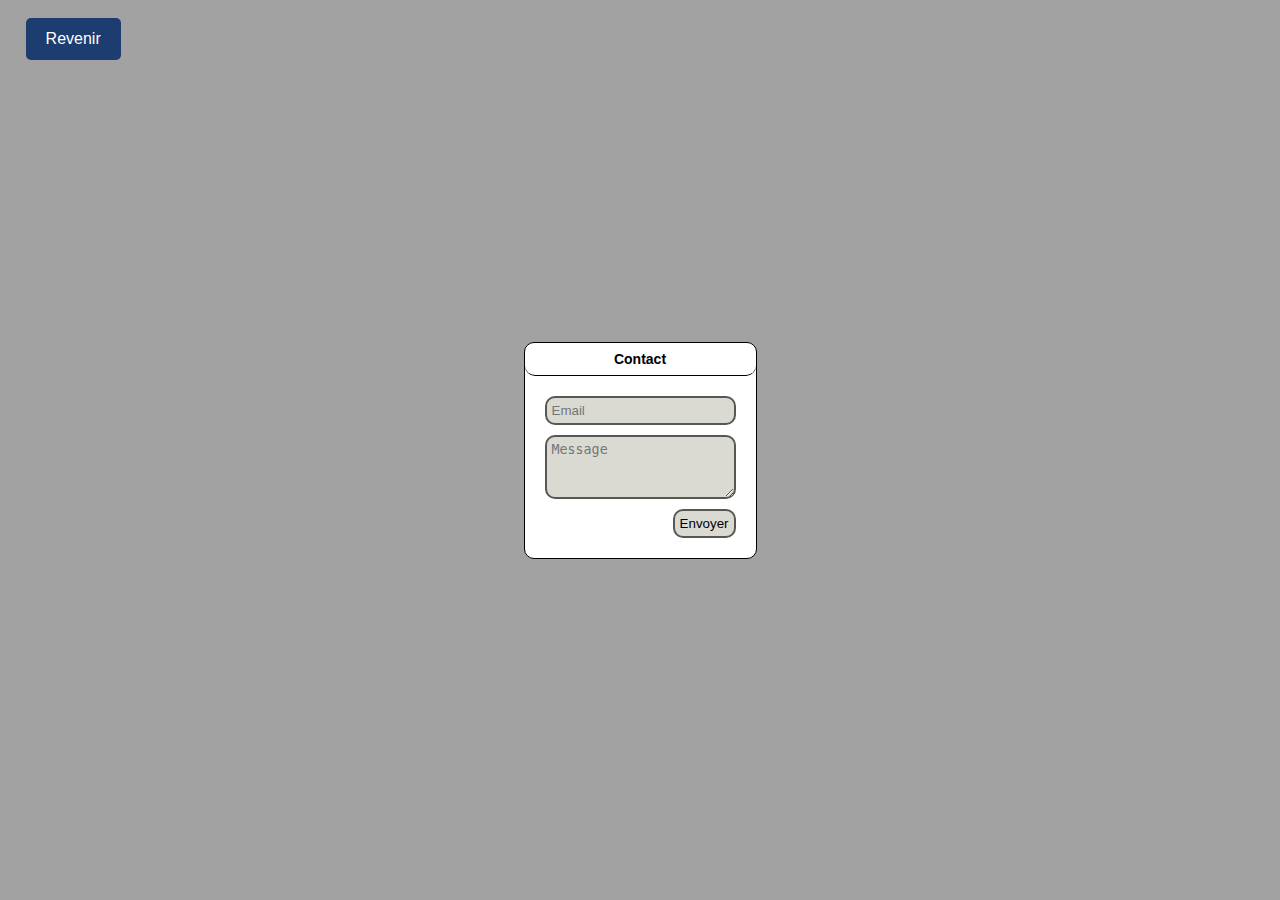
<file: Contact.html>
<!DOCTYPE html>
<html>
<head>
    <title>Contact</title>
    <link rel="shortcut icon" href="https://WillyDumont.github.io/Elements/logo.png" type="image/x-icon">
    <link rel="stylesheet" href="https://WillyDumont.github.io/Contact.css">
    
    <script type="text/javascript">
        (function () {
    var btn = document.getElementsByClassName("feedback-body__submit")[0];
    btn.onclick = function(e) {
        e.preventDefault()
    }
 })()
    </script>
</head>
<body>
    <a href="#" onclick="javascript:window.history.back(); window.scrollTo(0, window.pageYOffset);" class="exit">Revenir</a>
<div class="feedback-card">
  <div class="feedback-header">Contact</div>
  <form class="feedback-body">
    <input class="feedback-body__email" placeholder="Email" type="email">
    <textarea class="feedback-message" placeholder="Message" type="text"></textarea>
    <button class="feedback-body__submit">Envoyer</button>
  </form>
</div>
</body>
</html>
</file>
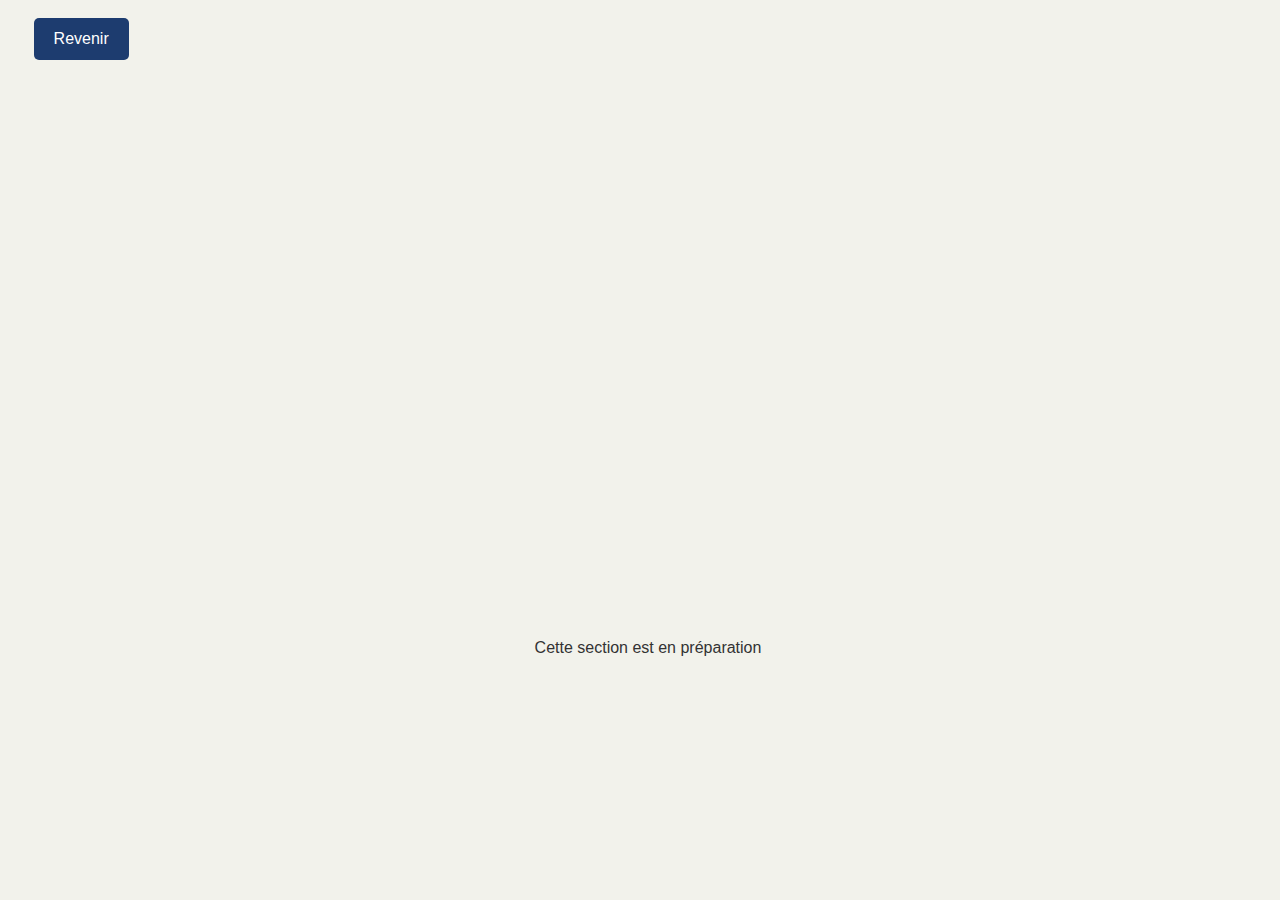
<file: Test.html>
<!DOCTYPE html>
<html>
<link rel="shortcut icon" href="https://WillyDumont.github.io/Elements/logo.png" type="image/x-icon">
<title>Publier</title>
 <body>
  <style type="text/css">
  
body {

font-family: -apple-system, BlinkMacSystemFont, "Segoe UI", "Roboto", "Oxygen", "Ubuntu", "Cantarell", "Fira Sans", "Droid Sans", "Helvetica Neue", sans-serif;
color: #333333;
background-color: #f2f2eb;
}
/*
.frame {
width: 30%;
height: 70%;
margin: 2% 2%;
border: 0.5px solid #c1bfba;
border-radius: 10px;
padding: 20px;
background-color: #fff;
}
.inner-frame {
  width: 80%;
  height: 180px;
  background-color: #f2f2eb;
  margin: 5% auto;
  border: 0.5px solid #c1bfba;
  border-radius: 10px;
  padding: 20px;
}
.top{
      display: block;
  text-decoration: none;
  text-align: center;
}
.info{
    display: block;
  text-decoration: none;
  font-size: 70%;
  text-align: center;
  margin-top: 0;
  padding-bottom: 5%;
}

.ball {
    display: none;
    width: 142.5px;
    height: 82.5px;
    background-color: #fff;
    box-shadow: 0px 0px 2px #888;
    font-size: 80%;
    padding: 5px;
    position: absolute;
    top: 50%;
    left: 50%;
    transform: translateX(-50%) translateY(-50%);
}


button {
    margin-left: 50%;
    transform: translateX(-50%);
    background-color: #1D3C6F;
    color: white;
    padding: 5% 30%;
    border-radius: 10px;
    font-size: 16px;
    cursor: pointer;
    border: 0.5px solid #c1bfba;
}
.back{
  font-size: 100%;
  text-align: center;
  margin-top: 5%;
}
a.back {
  display: block; 
  text-decoration: none;
}
.back:hover {
  color: #1D3C6F;

}
*/
 .exit{
            position: absolute;
            text-decoration: none;
            top: 2%;
            margin-left: 2%;
            padding: 12px 20px;
            background-color: #1D3C6F;
            color: white;
            border: none;
            border-radius: 5px;
            cursor: pointer;
        }
        .exit:hover {
        background: #C0D6DF;
        color: black;
        }
.Text{
  position: absolute;
  margin-top: 50%;
  margin-left: 50%;
  transform: translateX(-50%)translateY(-50%);
}

</style>
<div class="Text">Cette section est en préparation</div>
<a href="#" onclick="javascript:window.history.back(); window.scrollTo(0, window.pageYOffset);" class="exit">Revenir</a>
<!--
<div class="frame">
  <div class="inner-frame">
    <form>
      <div class="message-container">
        <label for="message"><a class="top">Écrivez moi et participer à mon mur</a></label>
        <textarea id="message" style="margin-left: 50%; transform: translateX(-50%);"></textarea>
      </div>
      <a class="info">(Nom - Prenom - Message - Date)</a>
        <button type="button" onclick="createNewMessage()">Envoyer</button>
        <a href="#" onclick="javascript:window.history.back(); window.scrollTo(0, window.pageYOffset);" class="back">Retour</a>
    </form>
    <br>
    <div class="ball"></div>
  </div>
</div>
-->
</body>


  <script> 
function createNewMessage() {
  var message = document.getElementById("message").value;
  var newBall = document.createElement("div");
  newBall.classList.add("ball");
  newBall.innerHTML = '<p>'+ message +'</p>';
  newBall.style.display = 'block';
  document.body.appendChild(newBall);

  var shiftX, shiftY;

  newBall.onmousedown = function(event) {
    // (1) la préparer au déplacement :  réglé en absolute et en haut par z-index
    newBall.style.position = 'absolute';
    newBall.style.zIndex = 1000;

    // déplacez-le de tout parent actuel directement dans body
    // pour le placer par rapport à body
    document.body.append(newBall);

    // Centrer la balle aux coordonnées (pageX, pageY)
    function moveAt(pageX, pageY) {
      newBall.style.left = pageX - newBall.offsetWidth / 2 + 'px';
      newBall.style.top = pageY - newBall.offsetHeight / 2 + 'px';
    }

    // obtenir les valeurs de décalage entre le coin supérieur gauche de la balle et le pointeur de la souris
    shiftX = event.pageX - newBall.getBoundingClientRect().left - window.pageXOffset;
    shiftY = event.pageY - newBall.getBoundingClientRect().top - window.pageYOffset;

    // déplacer la balle sous le pointeur de la souris
    moveAt(event.pageX, event.pageY);

    function onMouseMove(event) {
      moveAt(event.pageX, event.pageY);
    }

    // écouter les mouvements de la souris
    document.addEventListener('mousemove', onMouseMove);

    // écouter le relâchement du bouton de la souris
    newBall.onmouseup = function() {
      document.removeEventListener('mousemove', onMouseMove);
      newBall.onmouseup = null;
    };

        // get the last position from local storage
        var lastX = localStorage.getItem('lastX');
        var lastY = localStorage.getItem('lastY');
        if(lastX && lastY) {
            moveAt(lastX, lastY);
        }
        else {
            // déplacer notre balle en positionnement absolu sous le pointeur
            moveAt(event.pageX, event.pageY);
        }

        function onMouseMove(event) {
          moveAt(event.pageX, event.pageY);
        }

        // (2) déplacer la balle sur le déplacement de la souris
        document.addEventListener('mousemove', onMouseMove);

        // (3) laisser tomber la balle, retirer les gestionnaires inutiles
        newBall.onmouseup = function() {
          document.removeEventListener('mousemove', onMouseMove);
          // store the current position in local storage
          localStorage.setItem('lastX', event.pageX);
          localStorage.setItem('lastY', event.pageY);
          newBall.onmouseup = null;
        };
      };
    }
  </script>
</body>
</file>
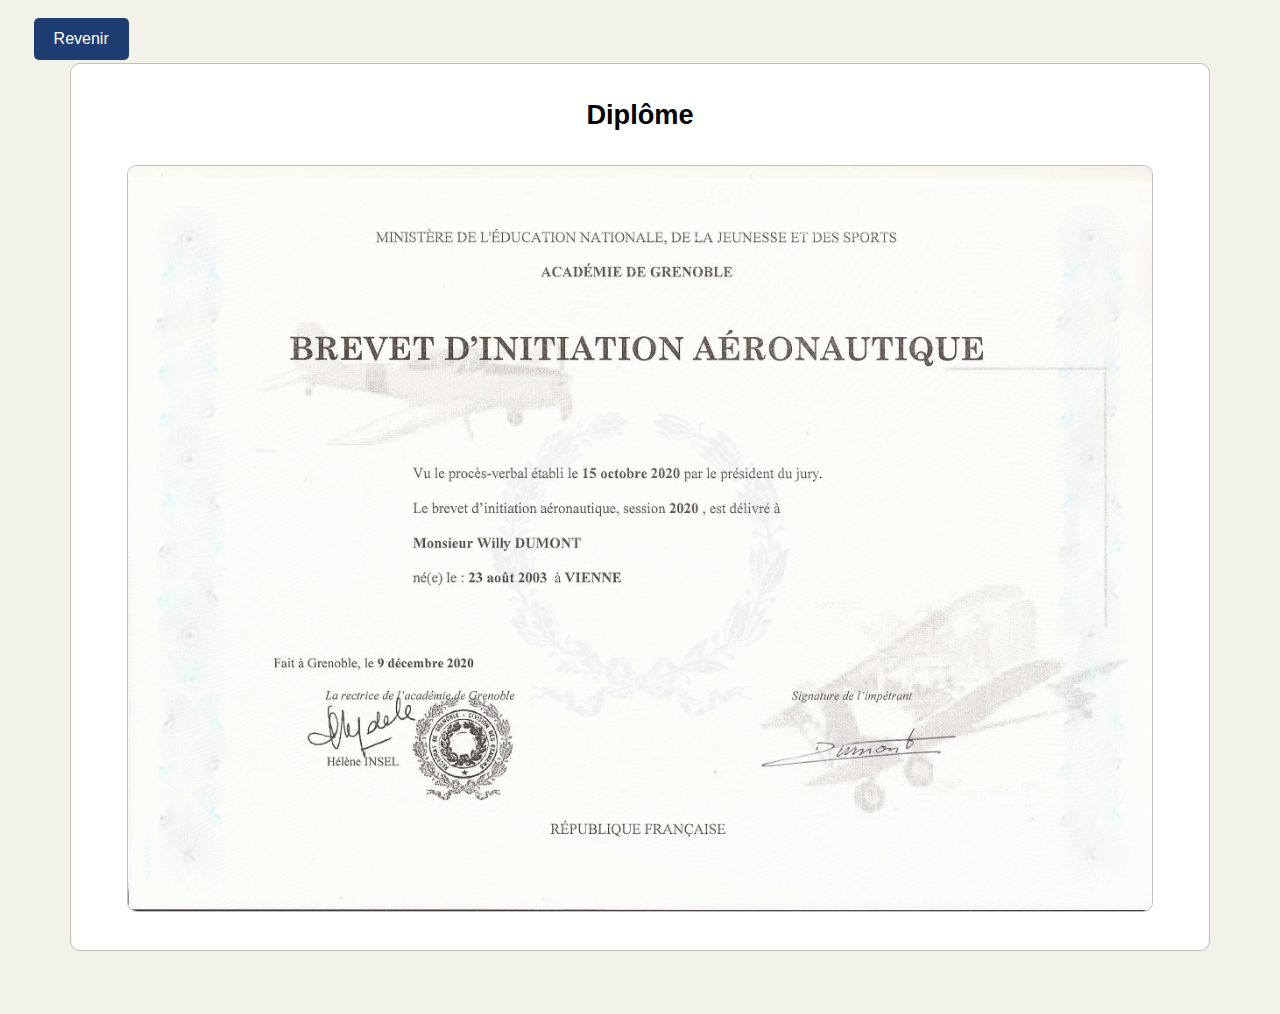
<file: Liens/BIA.html>
<!doctype html>
<html lang="fr">
<head>
  <meta charset="utf-8">
  <title>Brevet d'Initiation Aéronautique</title>
  <link rel="shortcut icon" href="https://WillyDumont.github.io/Elements/logo.png" type="image/x-icon">
  <link rel="stylesheet" href="https://WillyDumont.github.io/Liens/CSS/BIA.css">
</head>
<body>
  <a href="#" onclick="javascript:window.history.back(); window.scrollTo(0, window.pageYOffset);" class="exit">Revenir</a>
<div id="Projets1">
  <div class="app-blockd1">
    <h2 class="app-blockd1-text">Diplôme</h2>
    <div class="box-Projets color-app">
          <a class="img-app-container">
            <img src="https://WillyDumont.github.io/Elements/diplome bia signé.jpeg"  class="img-app" >
          </a>
    </div>
  </div>
</div>

</body>
</html>
</file>
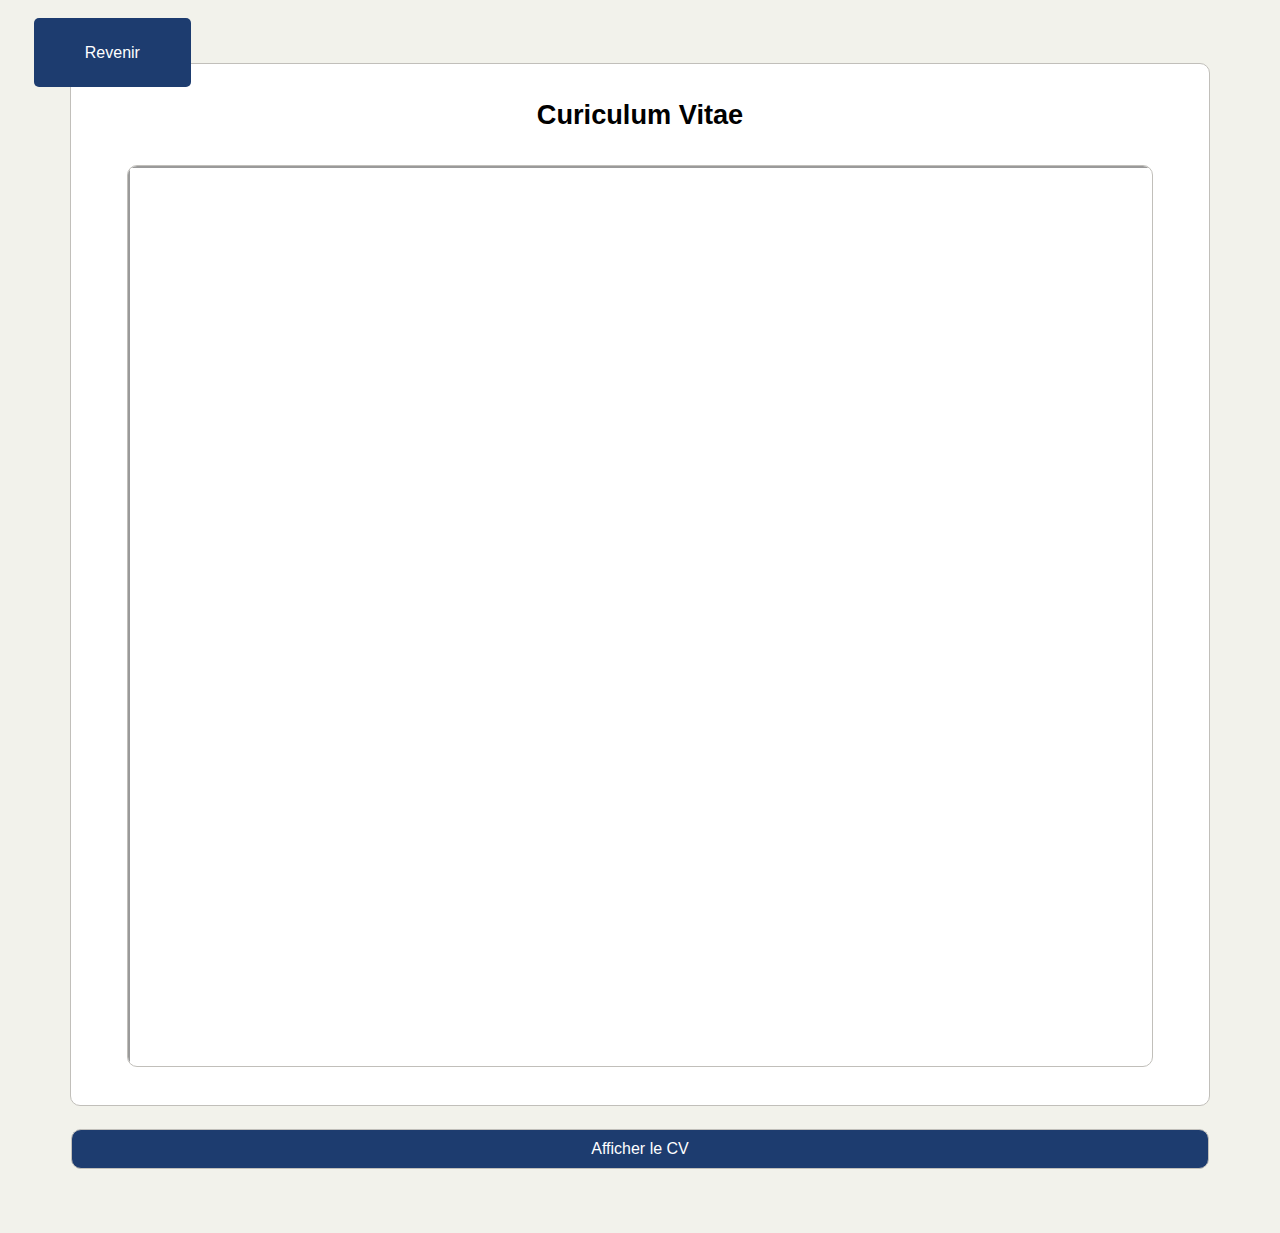
<file: Liens/CV.html>
<!doctype html>
<html>
<head>
  <meta charset="utf-8">
  <title>CV</title>
  <link rel="shortcut icon" img="https://WillyDumont.github.io/Elements/logo.png" type="image/x-icon">
</head>
<style type="text/css">
  body {
font-family: -apple-system, BlinkMacSystemFont, "Segoe UI", "Roboto", "Oxygen", "Ubuntu", "Cantarell", "Fira Sans", "Droid Sans", "Helvetica Neue", sans-serif;
color: #333333;
background-color: #f2f2eb;
}

h2{
font-size: 170%;
font-family: "SF Pro Display", "SF Pro Icons", "Helvetica Neue", "Helvetica", "Arial", sans-serif;
color: #000000;
  /* La marge en haut et en bas de l'élément h1 est fixée à 16 pixels */
margin-left: 50%;
transform: translateX(-50%);
/* La taille de la police est fixée à 24 pixels */
}


#Projets1{
  display: block;
text-align: center;
margin-left: 3%;
margin-right: 3%;
margin-top: 5%;
margin-bottom: 5%;
}


.box-Projets {
    display:inline-block;
    text-align: left;
    overflow: auto;
    word-break: break-word;
    margin: 1%;
    width: 90%; 
    height: 900px;
    border-radius: 10px;
    color: black;
    border: 0.5px solid #c1bfba;
      margin-bottom: 3%;
}

.app-blockd1 {
  justify-content: center;
  background-color: #fff;
  border: 0.5px solid #c1bfba;
  color: black;
  margin: 2%;
  text-align: center;
  border-radius: 10px;
  padding-top: 1%;
}

.img-app {
height: 100%;
width: 100%;
display: flex;
justify-content: center;
align-items: center;
}

.color-app-int {
    background-color: #fff; /* couleur de fond du premier carré */
}

.exit{
            position: absolute;
            text-decoration: none;
            top: 2%;
            margin-left: 2%;
            padding: 2% 4%;
            background-color: #1D3C6F;
            color: white;
            border: none;
            border-radius: 5px;
            cursor: pointer;
        }
        .exit:hover {
          background: #C0D6DF;
  color: black;
          }
.mon-bouton {
display: block;
text-align: center;
margin: 8px 25px 8px 25px;
padding: 10px 20px;
border: 0.5px solid #c1bfba;
border-radius: 10px;
text-decoration: none;
background-color: #1D3C6F;
color: white;
transition: all 0.2s ease-in-out;
}
.mon-bouton:hover {
  text-decoration: none;
background: #C0D6DF;
  color: #040730;
}

</style>
<body>
  <a href="#" onclick="javascript:window.history.back(); window.scrollTo(0, window.pageYOffset);" class="exit">Revenir</a>
<div id="Projets1">
  <div class="app-blockd1">
    <h2 class="app-blockd1-text">Curiculum Vitae</h2>
    <div class="box-Projets color-app">
          <a class="img-app-container">
            <iframe src="https://WillyDumont.github.io/Images/CV Willy Dumont 20092023.pdf" class="img-app" ></iframe>
          </a>
    </div>
  </div>
  <a class="mon-bouton" href="C:\Users\willy\Documents\Site web\Images\CV Willy Dumont 20092023.pdf" download>Afficher le CV</a>
</div>
</body>
</html>
</file>
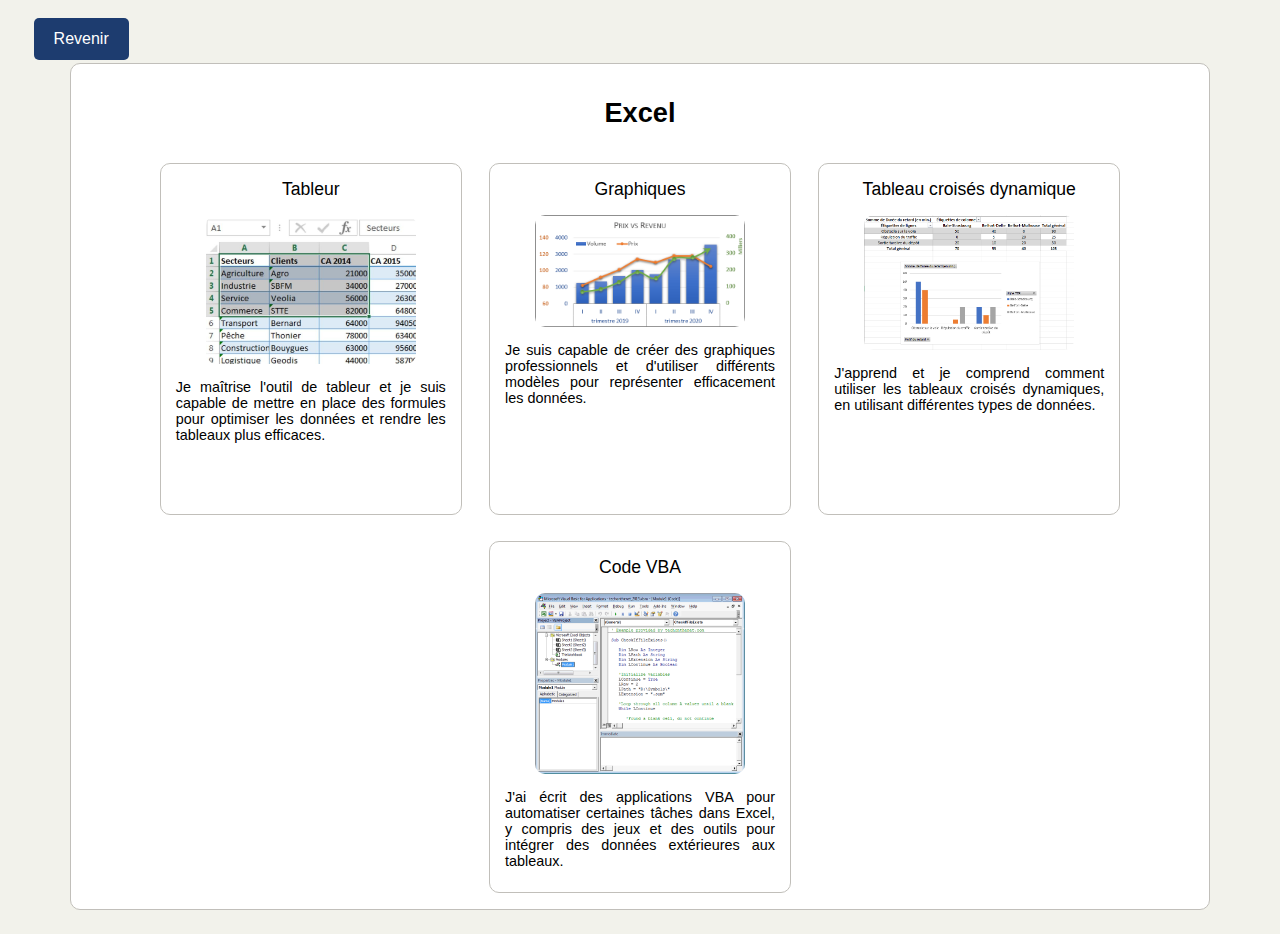
<file: Liens/Excel.html>
<!doctype html>
<html>
<head>
  <meta charset="utf-8">
  <title>Excel</title>
  <link rel="shortcut icon" href="https://WillyDumont.github.io/Elements/logo.png" type="image/x-icon">
  <link rel="stylesheet" href="https://WillyDumont.github.io/Liens/CSS/Excel.css">
</head>
<body>
  <a href="#" onclick="javascript:window.history.back(); window.scrollTo(0, window.pageYOffset);" class="exit">Revenir</a>
<div id="Projets1">
  <div class="app-blockd1">
    <h2 class="app-blockd1-text">Excel</h2>
    <div class="box-Projets color-app">
      <div class="b">Tableur</div>
      <div class="box-app-int color-app-int">
          <a class="img-app-container">
            <img src="https://WillyDumont.github.io/Images/excel-table.png" class="img-app">
          </a>
      </div>
      <div class="b2">Je maîtrise l'outil de tableur et je suis capable de mettre en place des formules pour optimiser les données et rendre les tableaux plus efficaces.</div>
    </div>
    <div class="box-Projets color-app">
      <div class="b">Graphiques</div>
      <div class="box-app-int color-app-int">
          <a class="img-app-container">
            <img src="https://WillyDumont.github.io/Images/excel-graph.png" class="img-app">
          </a>
      </div>
      <div class="b2">Je suis capable de créer des graphiques professionnels et d'utiliser différents modèles pour représenter efficacement les données.</div>
    </div>
     <div class="box-Projets color-app">
      <div class="b">Tableau croisés dynamique</div>
      <div class="box-app-int color-app-int">
          <a class="img-app-container">
            <img src="https://WillyDumont.github.io/Images/excel-dyn.png" class="img-app">
          </a>
      </div>
      <div class="b2">J'apprend et je comprend comment utiliser les tableaux croisés dynamiques, en utilisant différentes types de données.</div>
    </div>
     <div class="box-Projets color-app">
      <div class="b">Code VBA</div>
      <div class="box-app-int color-app-int">
          <a class="img-app-container">
              <img src="https://WillyDumont.github.io/Images/excel-vba.png" class="img-app">
          </a>
      </div>
      <div class="b2">J'ai écrit des applications VBA pour automatiser certaines tâches dans Excel, y compris des jeux et des outils pour intégrer des données extérieures aux tableaux.</div>
    </div>
  </div>
</div>

</body>
</html>
</file>
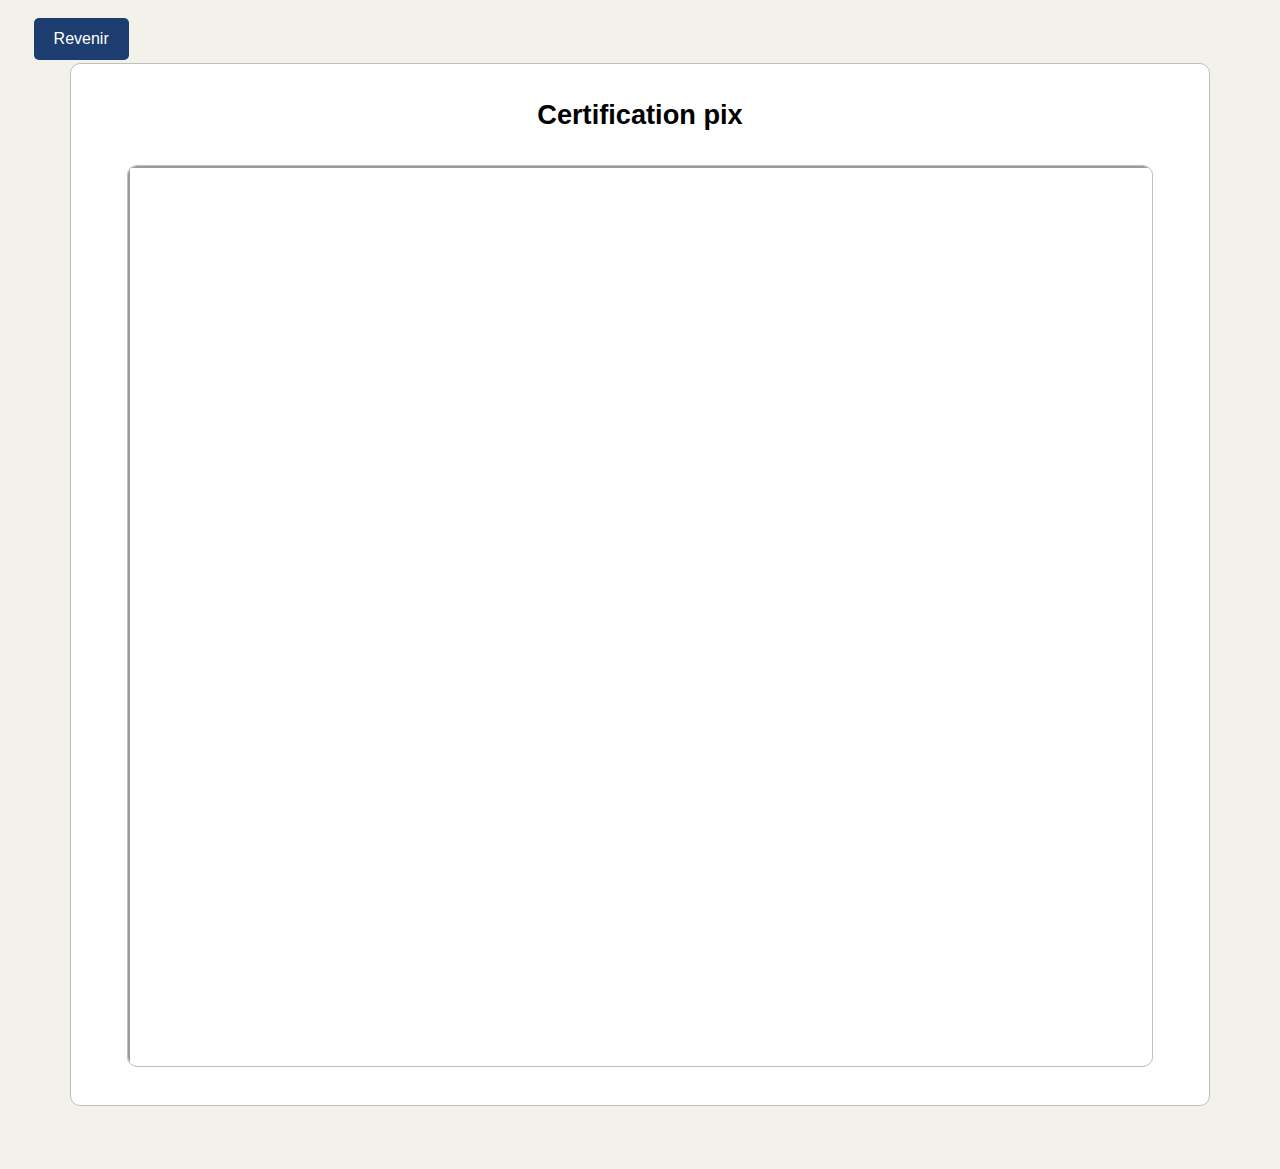
<file: Liens/Pix.html>
<!doctype html>
<html>
<head>
  <meta charset="utf-8">
  <title>PIX</title>
  <link rel="shortcut icon" href="https://WillyDumont.github.io/Elements/logo.png" type="image/x-icon">
</head>
<style type="text/css">
  body {
font-family: -apple-system, BlinkMacSystemFont, "Segoe UI", "Roboto", "Oxygen", "Ubuntu", "Cantarell", "Fira Sans", "Droid Sans", "Helvetica Neue", sans-serif;
color: #333333;
background-color: #f2f2eb;
}

h2{
font-size: 170%;
font-family: "SF Pro Display", "SF Pro Icons", "Helvetica Neue", "Helvetica", "Arial", sans-serif;
color: #000000;
  /* La marge en haut et en bas de l'élément h1 est fixée à 16 pixels */
margin-left: 50%;
transform: translateX(-50%);
/* La taille de la police est fixée à 24 pixels */
}


#Projets1{
  display: block;
text-align: center;
margin-left: 3%;
margin-right: 3%;
margin-top: 5%;
margin-bottom: 5%;
}


.box-Projets {
    display:inline-block;
    text-align: left;
    overflow: auto;
    word-break: break-word;
    margin: 1%;
    width: 90%; 
    height: 900px;
    border-radius: 10px;
    color: black;
    border: 0.5px solid #c1bfba;
      margin-bottom: 3%;
}

.app-blockd1 {
  justify-content: center;
  background-color: #fff;
  border: 0.5px solid #c1bfba;
  color: black;
  margin: 2%;
  text-align: center;
  border-radius: 10px;
  padding-top: 1%;
}

.img-app {
height: 100%;
width: 100%;
display: flex;
justify-content: center;
align-items: center;
}

.color-app-int {
    background-color: #fff; /* couleur de fond du premier carré */
}

.exit{
            position: absolute;
            text-decoration: none;
            top: 2%;
            margin-left: 2%;
            padding: 12px 20px;
            background-color: #1D3C6F;
            color: white;
            border: none;
            border-radius: 5px;
            cursor: pointer;
        }
        .exit:hover {
          background: #C0D6DF;
  color: black;
          }

</style>
<body>
  <a href="#" onclick="javascript:window.history.back(); window.scrollTo(0, window.pageYOffset);" class="exit">Revenir</a>
<div id="Projets1">
  <div class="app-blockd1">
    <h2 class="app-blockd1-text">Certification pix</h2>
    <div class="box-Projets color-app">
          <a class="img-app-container">
            <iframe src="https://WillyDumont.github.io/Images/pix.pdf" class="img-app"></iframe>
          </a>
    </div>
  </div>
</div>

</body>
</html>
</file>
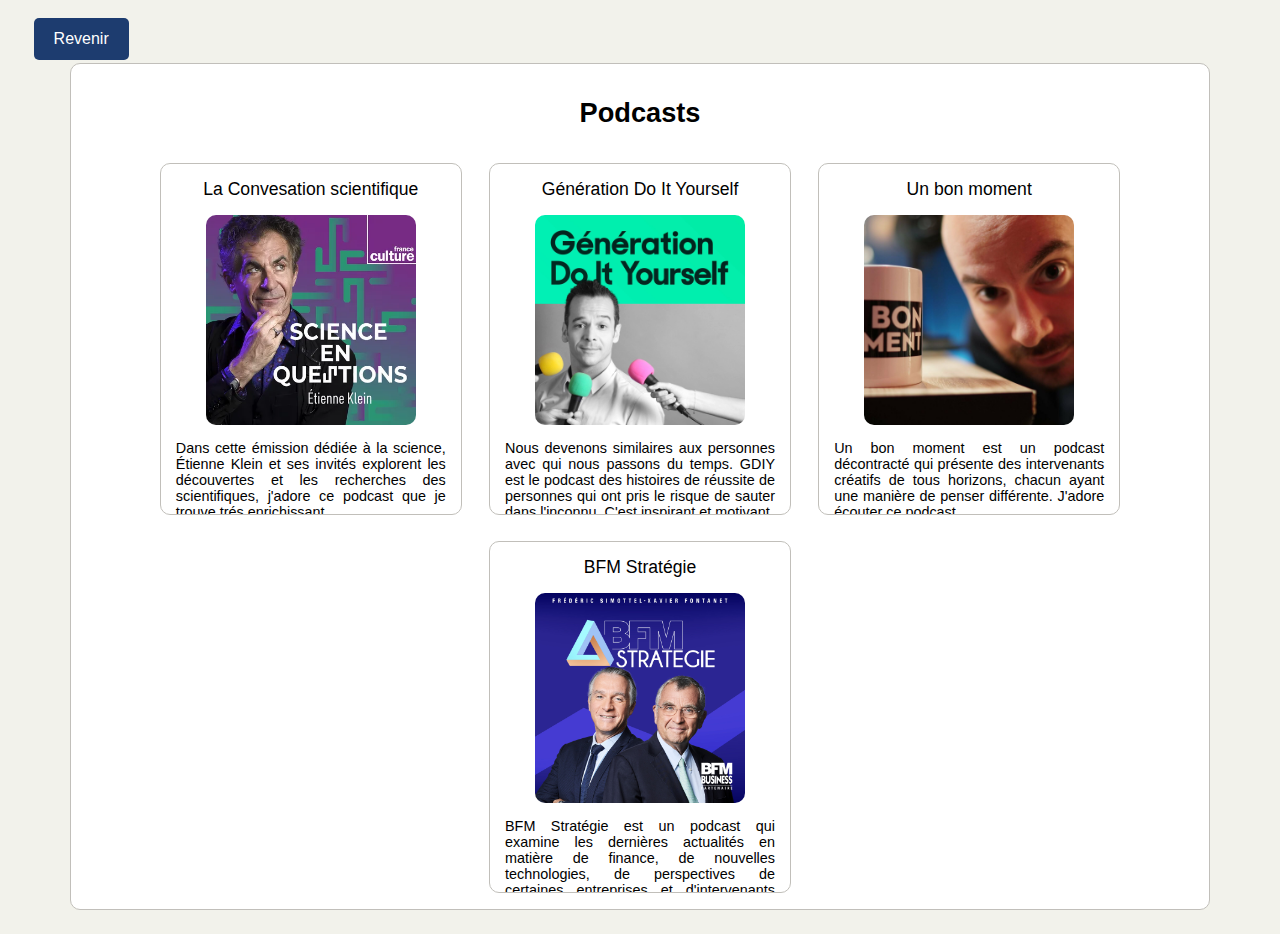
<file: Liens/Podcasts.html>
<!doctype html>
<html>
<head>
  <meta charset="utf-8">
  <title>Podcasts</title>
  <link rel="shortcut icon" href="https://WillyDumont.github.io/Elements/logo.png" type="image/x-icon">
  <link rel="stylesheet" href="https://WillyDumont.github.io/Liens/CSS/Podcasts.css">
</head>
<body>
  <a href="#" onclick="javascript:window.history.back(); window.scrollTo(0, window.pageYOffset);" class="exit">Revenir</a>
<div id="Projets1">
  <div class="app-blockd1">
    <h2 class="app-blockd1-text">Podcasts</h2>
    <div class="box-Projets color-app">
      <div class="b">La Convesation scientifique</div>
      <div class="box-app-int color-app-int">
          <a class="img-app-container" href="https://www.radiofrance.fr/franceculture/podcasts/la-conversation-scientifique" target="_blank">
            <img src="https://WillyDumont.github.io/Images/podcast-etienne.png" class="img-app mon-bouton-app2">
          </a>
      </div>
      <div class="b2">Dans cette émission dédiée à la science, Étienne Klein et ses invités explorent les découvertes et les recherches des scientifiques, j'adore ce podcast que je trouve trés enrichissant.</div>
    </div>
    <div class="box-Projets color-app">
      <div class="b">Génération Do It Yourself</div>
      <div class="box-app-int color-app-int">
          <a class="img-app-container" target="_blank"  href="https://www.gdiy.fr/">
            <img src="https://WillyDumont.github.io/Images/podcast-gen.png" class="img-app mon-bouton-app2">
          </a>
      </div>
      <div class="b2">Nous devenons similaires aux personnes avec qui nous passons du temps. GDIY est le podcast des histoires de réussite de personnes qui ont pris le risque de sauter dans l'inconnu. C'est inspirant et motivant.</div>
    </div>
     <div class="box-Projets color-app">
      <div class="b">Un bon moment</div>
      <div class="box-app-int color-app-int">
          <a class="img-app-container" target="_blank"  href="https://www.deezer.com/fr/show/882742">
            <img src="https://WillyDumont.github.io/Images/podcast-un.png" class="img-app mon-bouton-app2">
          </a>
      </div>
      <div class="b2">Un bon moment est un podcast décontracté qui présente des intervenants créatifs de tous horizons, chacun ayant une manière de penser différente. J'adore écouter ce podcast.</div>
    </div>
     <div class="box-Projets color-app">
      <div class="b">BFM Stratégie</div>
      <div class="box-app-int color-app-int">
          <a class="img-app-container" href="https://bfmbusiness.bfmtv.com/mediaplayer/podcast/bfm-strategie/" target="_blank">
              <img src="https://WillyDumont.github.io/Images/podcast-bfm.png" class="img-app mon-bouton-app2">
          </a>
      </div>
      <div class="b2">BFM Stratégie est un podcast qui examine les dernières actualités en matière de finance, de nouvelles technologies, de perspectives de certaines entreprises et d'intervenants invités. Il permet de comprendre les enjeux de ces domaines et de se tenir informé des dernières tendances.</div>
    </div>
  </div>
</div>

</body>
</html>
</file>
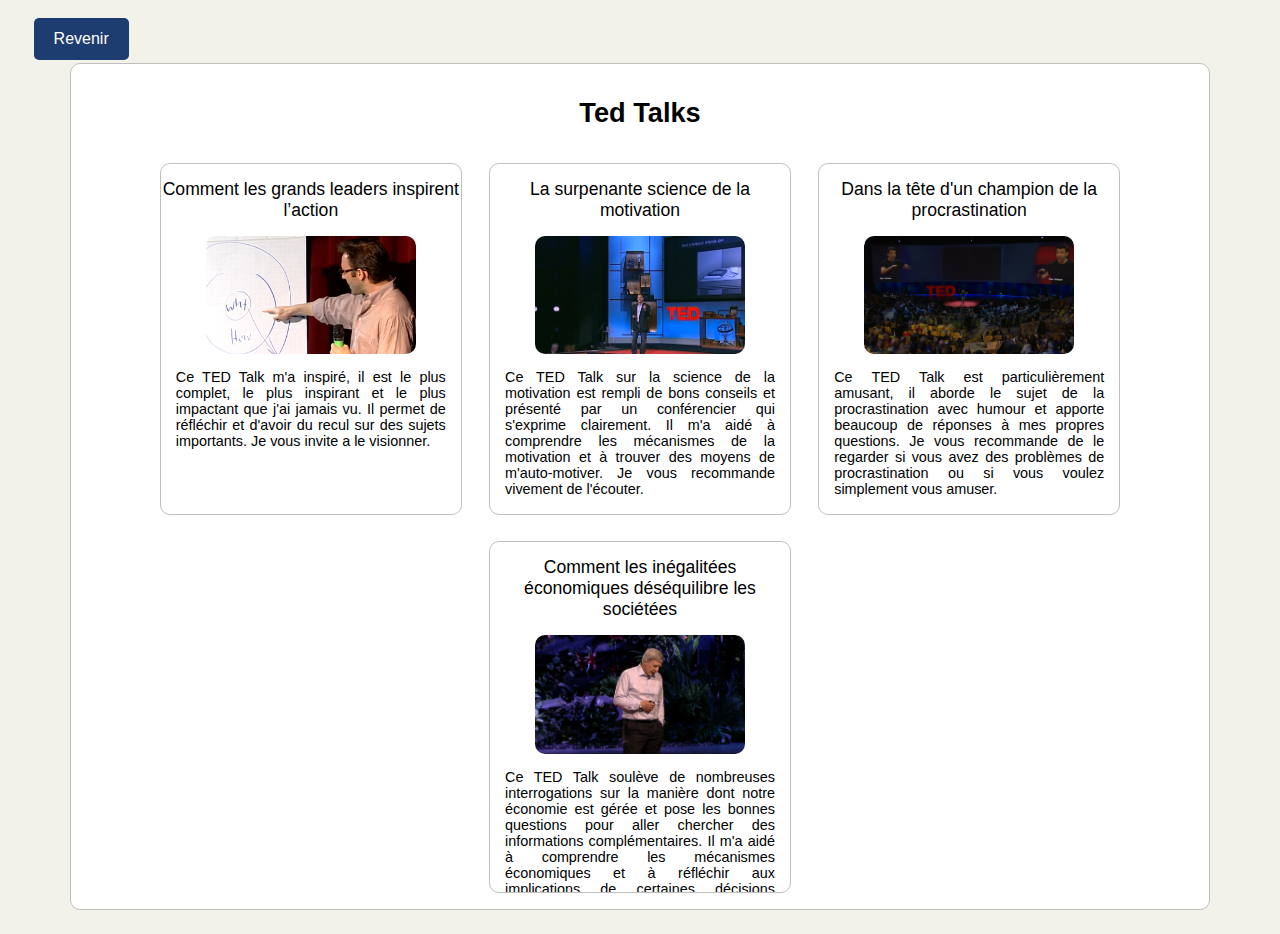
<file: Liens/Ted-talks.html>
<!doctype html>
<html>
<head>
  <meta charset="utf-8">
  <title>Ted Talks</title>
  <link rel="shortcut icon" href="https://WillyDumont.github.io/Elements/logo.png" type="image/x-icon">
  <link rel="stylesheet" href="https://WillyDumont.github.io/Liens/CSS/Ted-talks.css">
</head>
<body>
  <a href="#" onclick="javascript:window.history.back(); window.scrollTo(0, window.pageYOffset);" class="exit">Revenir</a>
<div id="Projets1">
  <div class="app-blockd1">
    <h2 class="app-blockd1-text">Ted Talks</h2>
    <div class="box-Projets color-app">
      <div class="b">Comment les grands leaders inspirent l’action</div>
      <div class="box-app-int color-app-int">
          <a class="img-app-container" href="https://www.ted.com/talks/simon_sinek_how_great_leaders_inspire_action?referrer=playlist-the_most_popular_talks_of_all&language=fr" target="_blank">
            <img src="https://WillyDumont.github.io/Images/ted-sim.png"  class="img-app mon-bouton-app2" >
          </a>
      </div>
      <div class="b2">Ce TED Talk m'a inspiré, il est le plus complet, le plus inspirant et le plus impactant que j'ai jamais vu. Il permet de réfléchir et d'avoir du recul sur des sujets importants. Je vous invite a le visionner.</div>
    </div>
    <div class="box-Projets color-app">
      <div class="b">La surpenante science de la motivation</div>
      <div class="box-app-int color-app-int">
          <a class="img-app-container" target="_blank"  href="https://www.ted.com/talks/dan_pink_the_puzzle_of_motivation?referrer=playlist-the_most_popular_talks_of_all&language=fr">
            <img src="https://WillyDumont.github.io/Images/ted-2.png" class="img-app mon-bouton-app2">
          </a>
      </div>
      <div class="b2">Ce TED Talk sur la science de la motivation est rempli de bons conseils et présenté par un conférencier qui s'exprime clairement. Il m'a aidé à comprendre les mécanismes de la motivation et à trouver des moyens de m'auto-motiver. Je vous recommande vivement de l'écouter.</div>
    </div>
     <div class="box-Projets color-app">
      <div class="b">Dans la tête d'un champion de la procrastination</div>
      <div class="box-app-int color-app-int">
          <a class="img-app-container" target="_blank"  href="https://www.ted.com/talks/tim_urban_inside_the_mind_of_a_master_procrastinator">
            <img src="https://WillyDumont.github.io/Images/ted-3.png" class="img-app mon-bouton-app2">
          </a>
      </div>
      <div class="b2">Ce TED Talk est particulièrement amusant, il aborde le sujet de la procrastination avec humour et apporte beaucoup de réponses à mes propres questions. Je vous recommande de le regarder si vous avez des problèmes de procrastination ou si vous voulez simplement vous amuser.</div>
    </div>
     <div class="box-Projets color-app">
      <div class="b">Comment les inégalitées économiques déséquilibre les sociétées</div>
      <div class="box-app-int color-app-int">
          <a class="img-app-container" href="https://www.ted.com/talks/richard_wilkinson_how_economic_inequality_harms_societies" target="_blank">
              <img src="https://WillyDumont.github.io/Images/ted-4.png" class="img-app mon-bouton-app2">
          </a>
      </div>
      <div class="b2">Ce TED Talk soulève de nombreuses interrogations sur la manière dont notre économie est gérée et pose les bonnes questions pour aller chercher des informations complémentaires. Il m'a aidé à comprendre les mécanismes économiques et à réfléchir aux implications de certaines décisions économiques.</div>
    </div>
  </div>
</div>

</body>
</html>
</file>
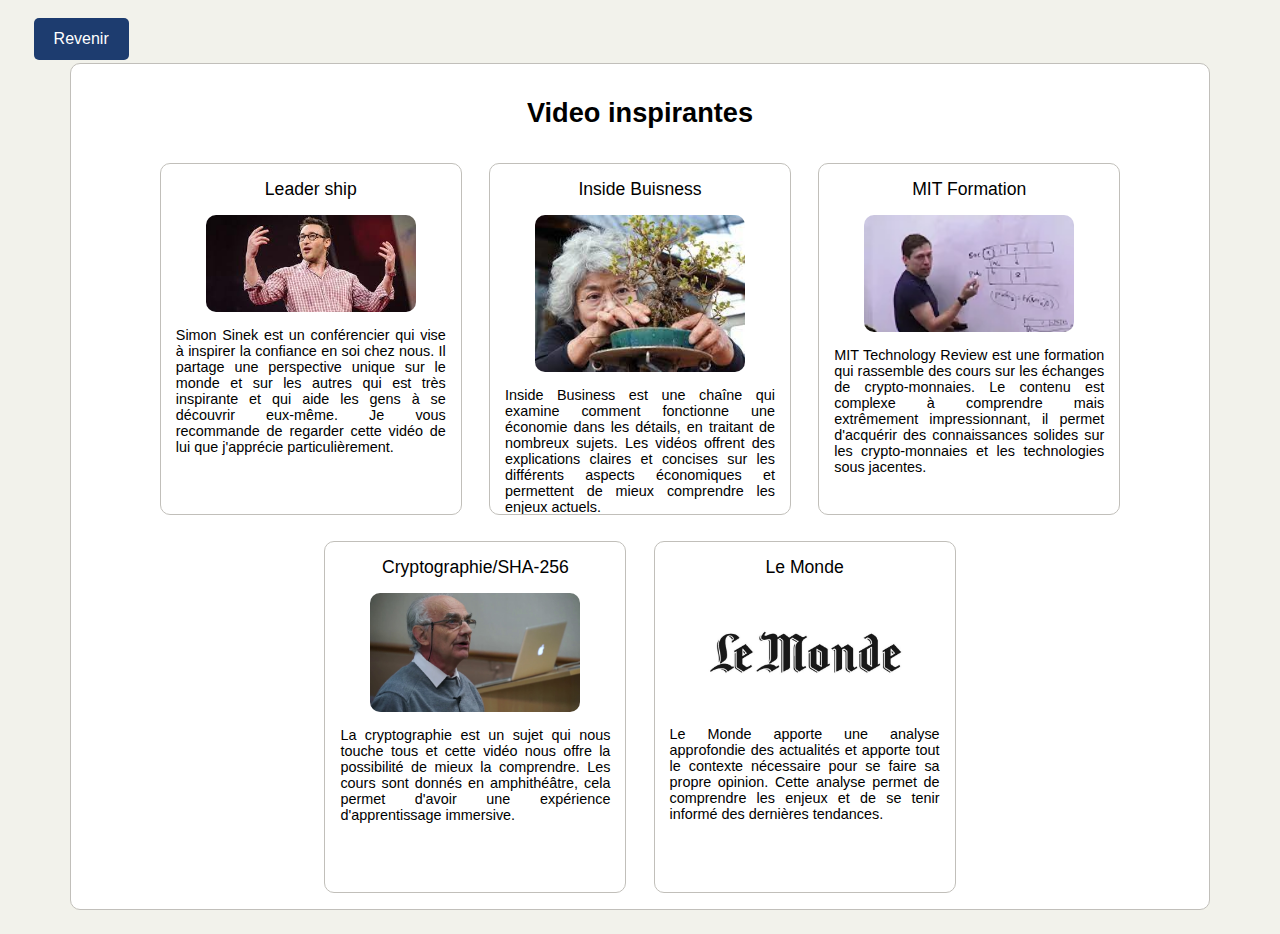
<file: Liens/Youtube.html>
<!doctype html>
<html>
<head>
  <meta charset="utf-8">
  <title>Youtube</title>
  <link rel="shortcut icon" href="https://WillyDumont.github.io/Elements/logo.png" type="image/x-icon">
  <link rel="stylesheet" href="https://WillyDumont.github.io/Liens/CSS/Youtube.css">
</head>
<body>
  <a href="#" onclick="javascript:window.history.back(); window.scrollTo(0, window.pageYOffset);" class="exit">Revenir</a>
<div id="Projets1">
  <div class="app-blockd1">
    <h2 class="app-blockd1-text">Video inspirantes</h2>
    <div class="box-Projets color-app">
      <div class="b">Leader ship</div>
      <div class="box-app-int color-app-int">
          <a class="img-app-container" href="https://www.youtube.com/watch?v=UZTyvbmW92M&t=3s" target="_blank">
            <img src="https://WillyDumont.github.io/Images/youtube-sim.jpg"  class="img-app mon-bouton-app2" >
          </a>
      </div>
      <div class="b2">Simon Sinek est un conférencier qui vise à inspirer la confiance en soi chez nous. Il partage une perspective unique sur le monde et sur les autres qui est très inspirante et qui aide les gens à se découvrir eux-même. Je vous recommande de regarder cette vidéo de lui que j'apprécie particulièrement.</div>
    </div>
    <div class="box-Projets color-app">
      <div class="b">Inside Buisness</div>
      <div class="box-app-int color-app-int">
          <a class="img-app-container" target="_blank"  href="https://www.youtube.com/@InsiderBusiness">
            <img src="https://WillyDumont.github.io/Images/youtube-bonz.jpg" class="img-app mon-bouton-app2">
          </a>
      </div>
      <div class="b2">Inside Business est une chaîne qui examine comment fonctionne une économie dans les détails, en traitant de nombreux sujets. Les vidéos offrent des explications claires et concises sur les différents aspects économiques et permettent de mieux comprendre les enjeux actuels.</div>
    </div>
     <div class="box-Projets color-app">
      <div class="b">MIT Formation</div>
      <div class="box-app-int color-app-int">
          <a class="img-app-container" target="_blank"  href="https://www.youtube.com/playlist?list=PLUl4u3cNGP61KHzhg3JIJdK08JLSlcLId">
            <img src="https://WillyDumont.github.io/Images/youtube-mit.jpg" class="img-app mon-bouton-app2">
          </a>
      </div>
      <div class="b2">MIT Technology Review est une formation qui rassemble des cours sur les échanges de crypto-monnaies. Le contenu est complexe à comprendre mais extrêmement impressionnant, il permet d'acquérir des connaissances solides sur les crypto-monnaies et les technologies sous jacentes.</div>
    </div>
     <div class="box-Projets color-app">
      <div class="b">Cryptographie/SHA-256</div>
      <div class="box-app-int color-app-int">
          <a class="img-app-container" href="https://www.youtube.com/watch?v=dBTF2M3M1Uk" target="_blank">
              <img src="https://WillyDumont.github.io/Images/youtube-cryp.jpg" class="img-app mon-bouton-app2">
          </a>
      </div>
      <div class="b2">La cryptographie est un sujet qui nous touche tous et cette vidéo nous offre la possibilité de mieux la comprendre. Les cours sont donnés en amphithéâtre, cela permet d'avoir une expérience d'apprentissage immersive.</div>
    </div>
    <div class="box-Projets color-app">
      <div class="b">Le Monde</div>
      <div class="box-app-int color-app-int">
          <a class="img-app-container" href="https://www.youtube.com/@lemondefr" target="_blank">
              <img src="https://WillyDumont.github.io/Images/youtube-monde.jpg" class="img-app mon-bouton-app2">
          </a>
      </div>
      <div class="b2">Le Monde apporte une analyse approfondie des actualités et apporte tout le contexte nécessaire pour se faire sa propre opinion. Cette analyse permet de comprendre les enjeux et de se tenir informé des dernières tendances.</div>
    </div>
  </div>
</div>

</body>
</html>
</file>
